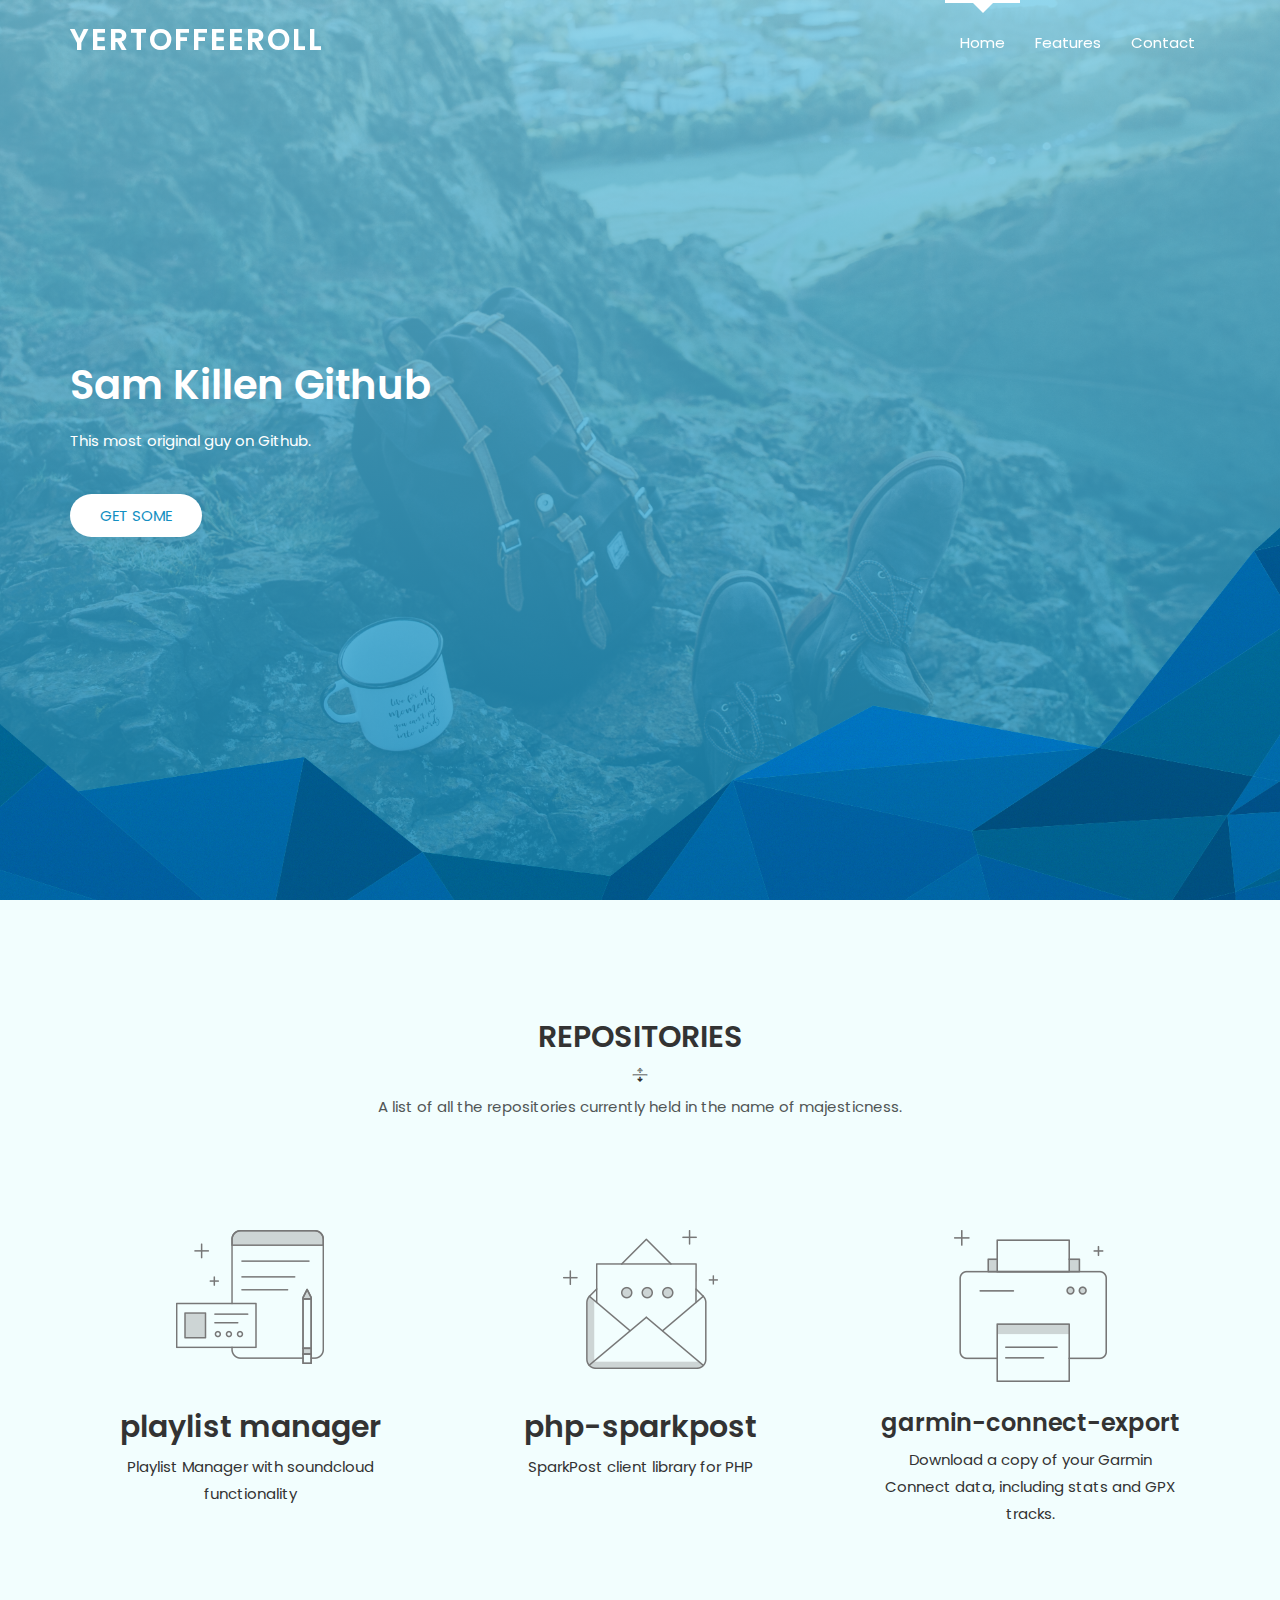
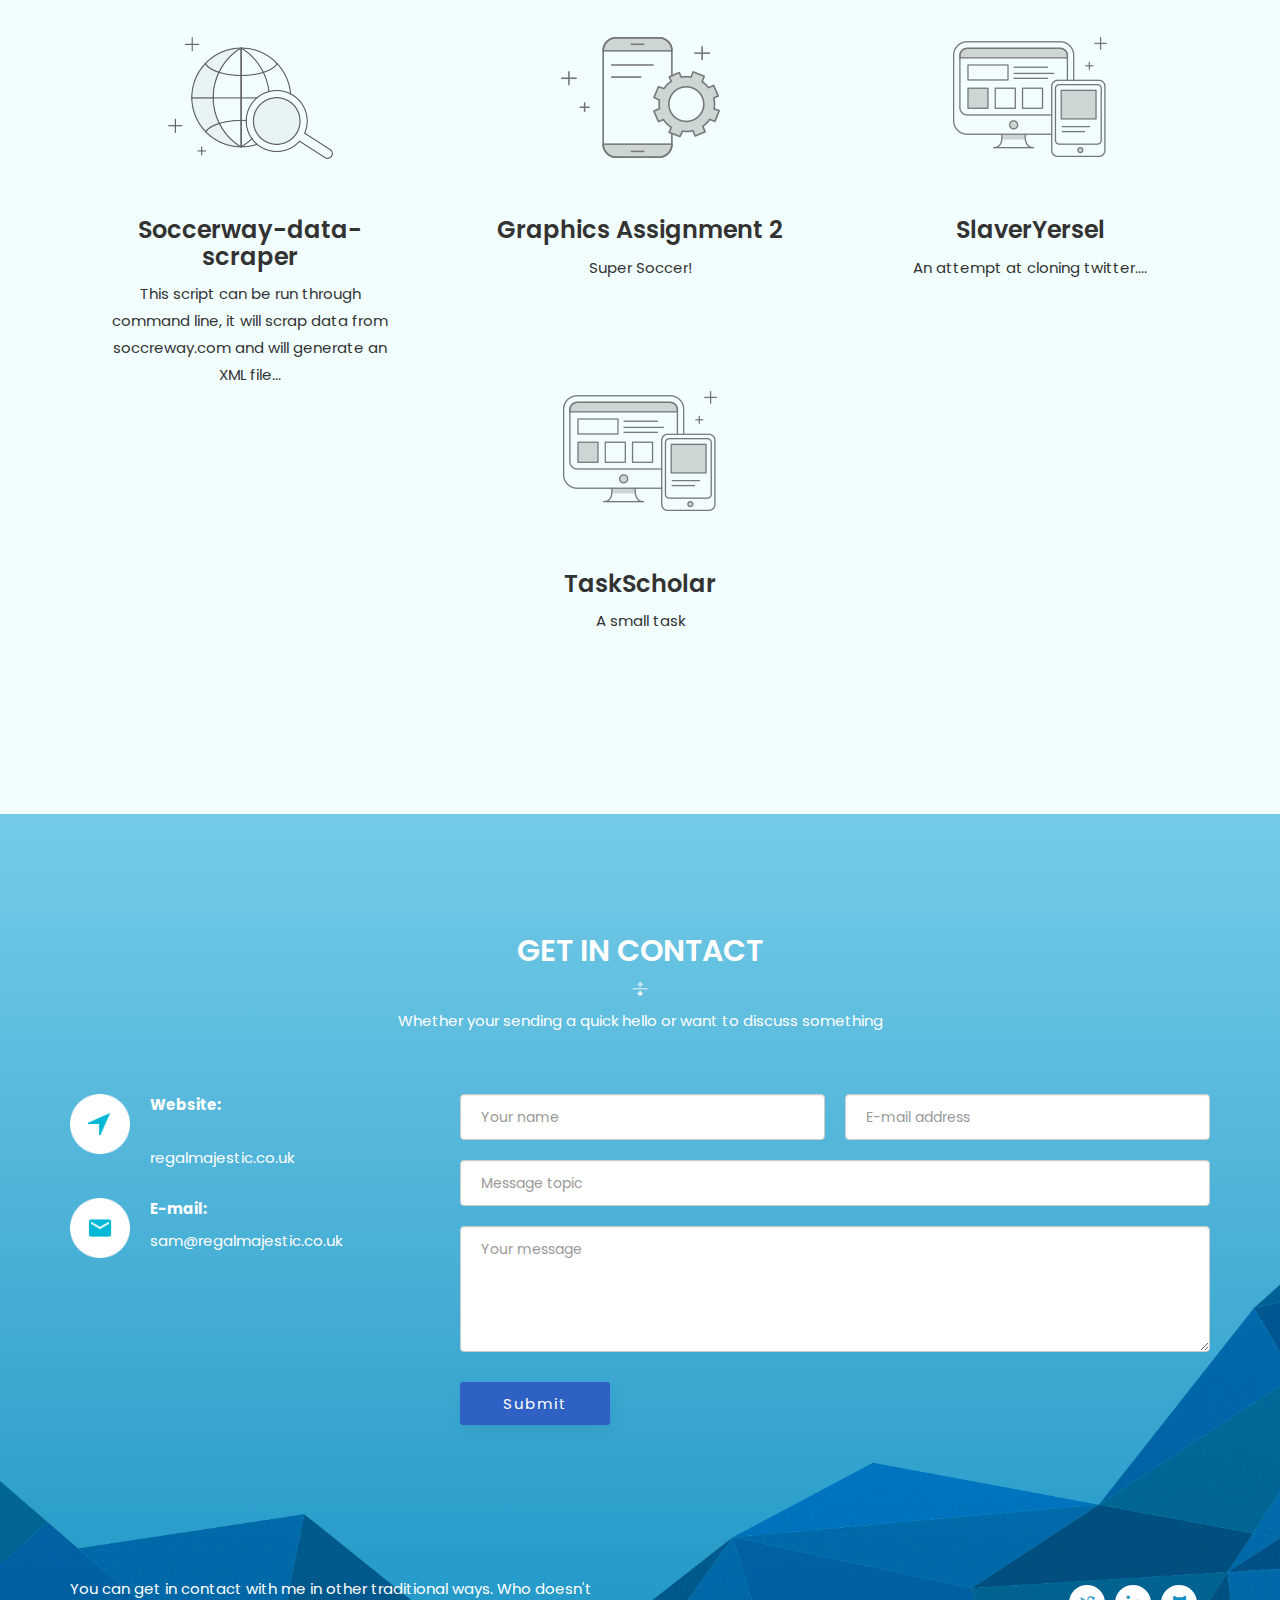
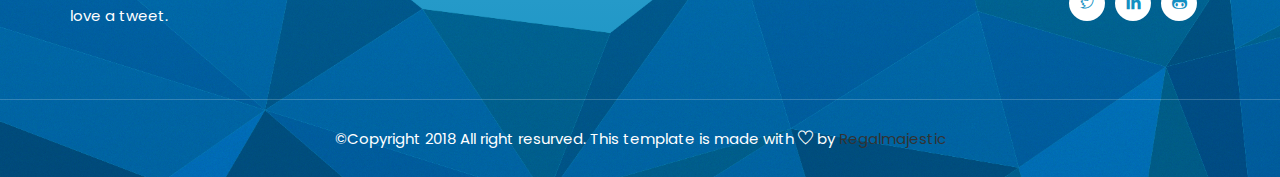
<file: index.html>
<!doctype html>
<html class="no-js" lang="zxx">

<head>
    <meta charset="utf-8">
    <meta name="author" content="John Doe">
    <meta name="description" content="">
    <meta name="keywords" content="HTML,CSS,XML,JavaScript">
    <meta http-equiv="x-ua-compatible" content="ie=edge">
    <meta name="viewport" content="width=device-width, initial-scale=1.0">
    <!-- Title -->
    <title>Home</title>
    <!-- Place favicon.ico in the root directory -->
    <link rel="apple-touch-icon" href="images/apple-touch-icon.png">
    <link rel="shortcut icon" type="image/ico" href="images/favicon.ico" />
    <!-- Plugin-CSS -->
    <link rel="stylesheet" href="css/bootstrap.min.css">
    <link rel="stylesheet" href="css/owl.carousel.min.css">
    <link rel="stylesheet" href="css/themify-icons.css">
    <link rel="stylesheet" href="css/magnific-popup.css">
    <link rel="stylesheet" href="css/animate.css">
    <!-- Main-Stylesheets -->
    <link rel="stylesheet" href="css/normalize.css">
    <link rel="stylesheet" href="style.css">
    <link rel="stylesheet" href="css/responsive.css">
    <script src="js/vendor/modernizr-2.8.3.min.js"></script>

    <!--[if lt IE 9]>
        <script src="//oss.maxcdn.com/html5shiv/3.7.2/html5shiv.min.js"></script>
        <script src="//oss.maxcdn.com/respond/1.4.2/respond.min.js"></script>
    <![endif]-->
</head>

<body data-spy="scroll" data-target="#primary-menu">

    <div class="preloader">
        <div class="sk-folding-cube">
            <div class="sk-cube1 sk-cube"></div>
            <div class="sk-cube2 sk-cube"></div>
            <div class="sk-cube4 sk-cube"></div>
            <div class="sk-cube3 sk-cube"></div>
        </div>
    </div>
    <!--Mainmenu-area-->
    <div class="mainmenu-area" data-spy="affix" data-offset-top="100">
        <div class="container">
            <!--Logo-->
            <div class="navbar-header">
                <button type="button" class="navbar-toggle" data-toggle="collapse" data-target="#primary-menu">
                    <span class="icon-bar"></span>
                    <span class="icon-bar"></span>
                    <span class="icon-bar"></span>
                </button>
                <a href="#" class="navbar-brand logo">
                    <h2>YerToffeeRoll</h2>
                </a>
            </div>
            <!--Logo/-->
            <nav class="collapse navbar-collapse" id="primary-menu">
                <ul class="nav navbar-nav navbar-right">
                    <li class="active"><a href="#home-page">Home</a></li>
                    <li><a href="#feature-page">Features</a></li>
                    <li><a href="#contact-page">Contact</a></li>
                </ul>
            </nav>
        </div>
    </div>
    <!--Mainmenu-area/-->



    <!--Header-area-->
    <header class="header-area overlay full-height relative v-center" id="home-page">
        <div class="absolute anlge-bg"></div>
        <div class="container">
            <div class="row v-center">
                <div class="col-xs-12 col-md-12 header-text">
                    <h2>Sam Killen Github </h2>
                    <p>This most original guy on Github.</p>
                    <a href="https://github.com/YerToffeeRoll" class="button white">GET SOME</a>
                </div>
                <!--<div class="hidden-xs hidden-sm col-md-5 text-right">-->
                    <!--<div class="screen-box screen-slider">-->
                        <!--<div class="item">-->
                            <!--<img src="images/screen-1.jpg" alt="">-->
                        <!--</div>-->
                        <!--<div class="item">-->
                            <!--<img src="images/screen-2.jpg" alt="">-->
                        <!--</div>-->
                        <!--<div class="item">-->
                            <!--<img src="images/screen-3.jpg" alt="">-->
                        <!--</div>-->
                        <!--<div class="item">-->
                            <!--<img src="images/screen-4.jpg" alt="">-->
                        <!--</div>-->
                        <!--<div class="item">-->
                            <!--<img src="images/screen-5.jpg" alt="">-->
                        <!--</div>-->
                    <!--</div>-->
                <!--</div>-->
            </div>
        </div>
    </header>
    <!--Header-area/-->

    <section class="gray-bg section-padding" id="feature-page">
        <div class="container">
            <div class="row">
                <div class="col-xs-12 col-sm-6 col-sm-offset-3 text-center">
                    <div class="page-title">
                        <a href="https://github.com/YerToffeeRoll"><h2>Repositories</h2></a>
                        <p>A list of all the repositories currently held in the name of majesticness.</p>
                    </div>
                </div>
            </div>
            <div class="row">
                <div class="col-xs-12 col-sm-6 col-md-4">
                    <a href="https://github.com/YerToffeeRoll/PlaylistManager">
                    <div class="box">
                        <div class="box-icon">
                            <img src="images/portfolio-icon-1.png" alt="">
                        </div>
                        <h2>playlist manager</h2>
                        <p>Playlist Manager with soundcloud functionality</p>
                    </div>
                    </a>
                </div>
                <div class="col-xs-12 col-sm-6 col-md-4">
                    <a href="https://github.com/YerToffeeRoll/php-sparkpost">
                    <div class="box">
                        <div class="box-icon">
                              <img src="images/portfolio-icon-3.png" alt="">
                        </div>
                        <h2>php-sparkpost</h2>
                        <p> SparkPost client library for PHP</p>
                    </div>
                    </a>
                </div>
                <div class="col-xs-12 col-sm-6 col-md-4">
                    <a href="https://github.com/YerToffeeRoll/garmin-connect-export">
                    <div class="box">
                        <div class="box-icon">
                            <img src="images/portfolio-icon-2.png" alt="">
                        </div>
                       <h3>garmin-connect-export</h3>
                        <p>Download a copy of your Garmin Connect data, including stats and GPX tracks.</p>
                    </div>
                    </a>
                </div>
                <div class="col-xs-12 col-sm-6 col-md-4">
                    <a href="https://github.com/YerToffeeRoll/Soccerway-Data-Scrapper">
                    <div class="box">
                        <div class="box-icon">
                            <img src="images/portfolio-icon-4.png" alt="">
                        </div>
                       <h3>Soccerway-data-scraper</h3>
                        <p>This script can be run through command line, it will scrap data from soccreway.com and will generate an XML file...</p>
                    </div>
                    </a>
                </div>
                <div class="col-xs-12 col-sm-6 col-md-4">
                    <a href="https://github.com/YerToffeeRoll/GraphicsAssignment2">
                    <div class="box">
                        <div class="box-icon">
                            <img src="images/portfolio-icon-5.png" alt="">
                        </div>
                        <h3>Graphics Assignment 2</h3>
                        <p>Super Soccer!</p>
                    </div>
                    </a>
                </div>
                <div class="col-xs-12 col-sm-6 col-md-4">
                    <a href="https://github.com/YerToffeeRoll/SlaverYersel">
                    <div class="box">
                        <div class="box-icon">
                            <img src="images/portfolio-icon-6.png" alt="">
                        </div>
                        <h3>SlaverYersel</h3>
                        <p>An attempt at cloning twitter.... </p>

                    </div>
                    </a>
                </div>

                <div class="col-xs-12 col-sm-6 col-md-4">
                    <a href="Scholar/index.html">
                    <div class="box">
                        <div class="box-icon">
                            <img src="images/portfolio-icon-6.png" alt="">
                        </div>
                        <h3>TaskScholar</h3>
                        <p>A small task </p>

                    </div>
                    </a>
                </div>
            </div>
        </div>
    </section>

    <!--<section class="section-padding gray-bg" id="blog-page">-->
        <!--<div class="container">-->
            <!--<div class="row">-->
                <!--<div class="col-xs-12 col-sm-4">-->
                    <!--<div class="single-blog">-->
                        <!--<div class="blog-photo">-->
                            <!--<img src="images/small1.jpg" alt="">-->
                        <!--</div>-->
                        <!--<div class="blog-content">-->
                            <!--<h3><a href="#">Beautiful Place for your Great Journey</a></h3>-->
                            <!--<ul class="blog-meta">-->
                                <!--<li><span class="ti-user"></span> <a href="#">Admin</a></li>-->
                                <!--<li><span class="ti-calendar"></span> <a href="#">Feb 01, 2017</a></li>-->
                            <!--</ul>-->
                            <!--<p>Lorem ipsum dolor sit amet, consectetur adipisicing elit. Odit nemo eaque expedita aliquid dolorem repellat perferendis, facilis aut fugit, impedit.</p>-->
                        <!--</div>-->
                    <!--</div>-->
                <!--</div>-->
                <!--<div class="col-xs-12 col-sm-4">-->
                    <!--<div class="single-blog">-->
                        <!--<div class="blog-photo">-->
                            <!--<img src="images/small2.jpg" alt="">-->
                        <!--</div>-->
                        <!--<div class="blog-content">-->
                            <!--<h3><a href="#">Beautiful Place for your Great Journey</a></h3>-->
                            <!--<ul class="blog-meta">-->
                                <!--<li><span class="ti-user"></span> <a href="#">Admin</a></li>-->
                                <!--<li><span class="ti-calendar"></span> <a href="#">Feb 01, 2017</a></li>-->
                            <!--</ul>-->
                            <!--<p>Lorem ipsum dolor sit amet, consectetur adipisicing elit. Odit nemo eaque expedita aliquid dolorem repellat perferendis, facilis aut fugit, impedit.</p>-->
                        <!--</div>-->
                    <!--</div>-->
                <!--</div>-->
                <!--<div class="col-xs-12 col-sm-4">-->
                    <!--<div class="single-blog">-->
                        <!--<div class="blog-photo">-->
                            <!--<img src="images/small3.jpg" alt="">-->
                        <!--</div>-->
                        <!--<div class="blog-content">-->
                            <!--<h3><a href="#">Beautiful Place for your Great Journey</a></h3>-->
                            <!--<ul class="blog-meta">-->
                                <!--<li><span class="ti-user"></span> <a href="#">Admin</a></li>-->
                                <!--<li><span class="ti-calendar"></span> <a href="#">Feb 01, 2017</a></li>-->
                            <!--</ul>-->
                            <!--<p>Lorem ipsum dolor sit amet, consectetur adipisicing elit. Odit nemo eaque expedita aliquid dolorem repellat perferendis, facilis aut fugit, impedit.</p>-->
                        <!--</div>-->
                    <!--</div>-->
                <!--</div>-->
            <!--</div>-->
        <!--</div>-->
    <!--</section>-->





    <footer class="footer-area relative sky-bg" id="contact-page">
        <div class="absolute footer-bg"></div>
        <div class="footer-top">
            <div class="container">
                <div class="row">
                    <div class="col-xs-12 col-sm-6 col-sm-offset-3 text-center">
                        <div class="page-title">
                            <h2>Get In Contact</h2>
                            <p>Whether your sending a quick hello or want to discuss something</p>
                        </div>
                    </div>
                </div>
                <div class="row">
                    <div class="col-xs-12 col-md-4">
                        <address class="side-icon-boxes">
                            <div class="side-icon-box">
                                <div class="side-icon">
                                    <img src="images/location-arrow.png" alt="">
                                </div>
                                <a href="https://www.regalmajestic.co.uk"> <p><strong>Website: </strong><br />regalmajestic.co.uk</p></a>
                            </div>
                            <!--<div class="side-icon-box">-->
                                <!--<div class="side-icon">-->
                                    <!--<img src="images/phone-arrow.png" alt="">-->
                                <!--</div>-->
                                <!--<p><strong>Telephone: </strong>-->
                                    <!--<a href="callto:8801812726495">+8801812726495</a> <br />-->
                                    <!--<a href="callto:8801687420471">+8801687420471</a>-->
                                <!--</p>-->
                            <!--</div>-->
                            <div class="side-icon-box">
                                <div class="side-icon">
                                    <img src="images/mail-arrow.png" alt="">
                                </div>
                                <p><strong>E-mail: </strong>
                                    <a href="mailto:sam@regalmajestic.co.uk">sam@regalmajestic.co.uk</a> <br />
                                </p>
                            </div>
                        </address>
                    </div>
                    <div class="col-xs-12 col-md-8">
                        <form action="process.php" id="contact-form" method="post" class="contact-form">
                            <div class="form-double">
                                <input type="text" id="form-name" name="form-name" placeholder="Your name" class="form-control" required="required">
                                <input type="email" id="form-email" name="form-email" class="form-control" placeholder="E-mail address" required="required">
                            </div>
                            <input type="text" id="form-subject" name="form-subject" class="form-control" placeholder="Message topic">
                            <textarea name="message" id="form-message" name="form-message" rows="5" class="form-control" placeholder="Your message" required="required"></textarea>
                            <button type="sibmit" class="button">Submit</button>
                        </form>
                    </div>
                </div>
            </div>
        </div>
        <div class="footer-middle">
            <div class="container">
                <div class="row">
                    <div class="col-xs-12 col-sm-6 pull-right">
                        <ul class="social-menu text-right x-left">
                            <!--<li><a href="#"><i class="ti-facebook"></i></a></li>-->
                            <li><a href="https://www.twitter.com/YerToffeeRoll"><i class="ti-twitter"></i></a></li>
                            <li><a href="https://www.linkedin.com/comm/in/sam-killen-775a5bb0?midToken=AQGtHDyHrVUsjg"><i class="ti-linkedin"></i></a></li>
                            <li><a href="https://github.com/YerToffeeRoll"><i class="ti-github"></i></a></li>
                        </ul>
                    </div>
                    <div class="col-xs-12 col-sm-6">
                        <p>You can get in contact with me in other traditional ways. Who doesn't love a tweet.</p>
                    </div>
                </div>
            </div>
        </div>
        <div class="footer-bottom">
            <div class="container">
                <div class="row">
                    <div class="col-xs-12 text-center">
                        <p>&copy;Copyright 2018 All right resurved.  This template is made with <i class="ti-heart" aria-hidden="true"></i> by <a href="https://regalmajestic.co.uk">Regalmajestic</a></p>
                    </div>
                </div>
            </div>
        </div>
    </footer>





    <!--Vendor-JS-->
    <script src="js/vendor/jquery-1.12.4.min.js"></script>
    <script src="js/vendor/bootstrap.min.js"></script>
    <!--Plugin-JS-->
    <script src="js/owl.carousel.min.js"></script>
    <script src="js/contact-form.js"></script>
    <script src="js/jquery.parallax-1.1.3.js"></script>
    <script src="js/scrollUp.min.js"></script>
    <script src="js/magnific-popup.min.js"></script>
    <script src="js/wow.min.js"></script>
    <!--Main-active-JS-->
    <script src="js/main.js"></script>
</body>

</html>
</file>
<file: css/themify-icons.css>
@font-face {
	font-family: 'themify';
	src:url('../fonts/themify.eot?-fvbane');
	src:url('../fonts/themify.eot?#iefix-fvbane') format('embedded-opentype'),
		url('../fonts/themify.woff?-fvbane') format('woff'),
		url('../fonts/themify.ttf?-fvbane') format('truetype'),
		url('../fonts/themify.svg?-fvbane#themify') format('svg');
	font-weight: normal;
	font-style: normal;
}

[class^="ti-"], [class*=" ti-"] {
	font-family: 'themify';
	speak: none;
	font-style: normal;
	font-weight: normal;
	font-variant: normal;
	text-transform: none;
	line-height: 1;

	/* Better Font Rendering =========== */
	-webkit-font-smoothing: antialiased;
	-moz-osx-font-smoothing: grayscale;
}

.ti-wand:before {
	content: "\e600";
}
.ti-volume:before {
	content: "\e601";
}
.ti-user:before {
	content: "\e602";
}
.ti-unlock:before {
	content: "\e603";
}
.ti-unlink:before {
	content: "\e604";
}
.ti-trash:before {
	content: "\e605";
}
.ti-thought:before {
	content: "\e606";
}
.ti-target:before {
	content: "\e607";
}
.ti-tag:before {
	content: "\e608";
}
.ti-tablet:before {
	content: "\e609";
}
.ti-star:before {
	content: "\e60a";
}
.ti-spray:before {
	content: "\e60b";
}
.ti-signal:before {
	content: "\e60c";
}
.ti-shopping-cart:before {
	content: "\e60d";
}
.ti-shopping-cart-full:before {
	content: "\e60e";
}
.ti-settings:before {
	content: "\e60f";
}
.ti-search:before {
	content: "\e610";
}
.ti-zoom-in:before {
	content: "\e611";
}
.ti-zoom-out:before {
	content: "\e612";
}
.ti-cut:before {
	content: "\e613";
}
.ti-ruler:before {
	content: "\e614";
}
.ti-ruler-pencil:before {
	content: "\e615";
}
.ti-ruler-alt:before {
	content: "\e616";
}
.ti-bookmark:before {
	content: "\e617";
}
.ti-bookmark-alt:before {
	content: "\e618";
}
.ti-reload:before {
	content: "\e619";
}
.ti-plus:before {
	content: "\e61a";
}
.ti-pin:before {
	content: "\e61b";
}
.ti-pencil:before {
	content: "\e61c";
}
.ti-pencil-alt:before {
	content: "\e61d";
}
.ti-paint-roller:before {
	content: "\e61e";
}
.ti-paint-bucket:before {
	content: "\e61f";
}
.ti-na:before {
	content: "\e620";
}
.ti-mobile:before {
	content: "\e621";
}
.ti-minus:before {
	content: "\e622";
}
.ti-medall:before {
	content: "\e623";
}
.ti-medall-alt:before {
	content: "\e624";
}
.ti-marker:before {
	content: "\e625";
}
.ti-marker-alt:before {
	content: "\e626";
}
.ti-arrow-up:before {
	content: "\e627";
}
.ti-arrow-right:before {
	content: "\e628";
}
.ti-arrow-left:before {
	content: "\e629";
}
.ti-arrow-down:before {
	content: "\e62a";
}
.ti-lock:before {
	content: "\e62b";
}
.ti-location-arrow:before {
	content: "\e62c";
}
.ti-link:before {
	content: "\e62d";
}
.ti-layout:before {
	content: "\e62e";
}
.ti-layers:before {
	content: "\e62f";
}
.ti-layers-alt:before {
	content: "\e630";
}
.ti-key:before {
	content: "\e631";
}
.ti-import:before {
	content: "\e632";
}
.ti-image:before {
	content: "\e633";
}
.ti-heart:before {
	content: "\e634";
}
.ti-heart-broken:before {
	content: "\e635";
}
.ti-hand-stop:before {
	content: "\e636";
}
.ti-hand-open:before {
	content: "\e637";
}
.ti-hand-drag:before {
	content: "\e638";
}
.ti-folder:before {
	content: "\e639";
}
.ti-flag:before {
	content: "\e63a";
}
.ti-flag-alt:before {
	content: "\e63b";
}
.ti-flag-alt-2:before {
	content: "\e63c";
}
.ti-eye:before {
	content: "\e63d";
}
.ti-export:before {
	content: "\e63e";
}
.ti-exchange-vertical:before {
	content: "\e63f";
}
.ti-desktop:before {
	content: "\e640";
}
.ti-cup:before {
	content: "\e641";
}
.ti-crown:before {
	content: "\e642";
}
.ti-comments:before {
	content: "\e643";
}
.ti-comment:before {
	content: "\e644";
}
.ti-comment-alt:before {
	content: "\e645";
}
.ti-close:before {
	content: "\e646";
}
.ti-clip:before {
	content: "\e647";
}
.ti-angle-up:before {
	content: "\e648";
}
.ti-angle-right:before {
	content: "\e649";
}
.ti-angle-left:before {
	content: "\e64a";
}
.ti-angle-down:before {
	content: "\e64b";
}
.ti-check:before {
	content: "\e64c";
}
.ti-check-box:before {
	content: "\e64d";
}
.ti-camera:before {
	content: "\e64e";
}
.ti-announcement:before {
	content: "\e64f";
}
.ti-brush:before {
	content: "\e650";
}
.ti-briefcase:before {
	content: "\e651";
}
.ti-bolt:before {
	content: "\e652";
}
.ti-bolt-alt:before {
	content: "\e653";
}
.ti-blackboard:before {
	content: "\e654";
}
.ti-bag:before {
	content: "\e655";
}
.ti-move:before {
	content: "\e656";
}
.ti-arrows-vertical:before {
	content: "\e657";
}
.ti-arrows-horizontal:before {
	content: "\e658";
}
.ti-fullscreen:before {
	content: "\e659";
}
.ti-arrow-top-right:before {
	content: "\e65a";
}
.ti-arrow-top-left:before {
	content: "\e65b";
}
.ti-arrow-circle-up:before {
	content: "\e65c";
}
.ti-arrow-circle-right:before {
	content: "\e65d";
}
.ti-arrow-circle-left:before {
	content: "\e65e";
}
.ti-arrow-circle-down:before {
	content: "\e65f";
}
.ti-angle-double-up:before {
	content: "\e660";
}
.ti-angle-double-right:before {
	content: "\e661";
}
.ti-angle-double-left:before {
	content: "\e662";
}
.ti-angle-double-down:before {
	content: "\e663";
}
.ti-zip:before {
	content: "\e664";
}
.ti-world:before {
	content: "\e665";
}
.ti-wheelchair:before {
	content: "\e666";
}
.ti-view-list:before {
	content: "\e667";
}
.ti-view-list-alt:before {
	content: "\e668";
}
.ti-view-grid:before {
	content: "\e669";
}
.ti-uppercase:before {
	content: "\e66a";
}
.ti-upload:before {
	content: "\e66b";
}
.ti-underline:before {
	content: "\e66c";
}
.ti-truck:before {
	content: "\e66d";
}
.ti-timer:before {
	content: "\e66e";
}
.ti-ticket:before {
	content: "\e66f";
}
.ti-thumb-up:before {
	content: "\e670";
}
.ti-thumb-down:before {
	content: "\e671";
}
.ti-text:before {
	content: "\e672";
}
.ti-stats-up:before {
	content: "\e673";
}
.ti-stats-down:before {
	content: "\e674";
}
.ti-split-v:before {
	content: "\e675";
}
.ti-split-h:before {
	content: "\e676";
}
.ti-smallcap:before {
	content: "\e677";
}
.ti-shine:before {
	content: "\e678";
}
.ti-shift-right:before {
	content: "\e679";
}
.ti-shift-left:before {
	content: "\e67a";
}
.ti-shield:before {
	content: "\e67b";
}
.ti-notepad:before {
	content: "\e67c";
}
.ti-server:before {
	content: "\e67d";
}
.ti-quote-right:before {
	content: "\e67e";
}
.ti-quote-left:before {
	content: "\e67f";
}
.ti-pulse:before {
	content: "\e680";
}
.ti-printer:before {
	content: "\e681";
}
.ti-power-off:before {
	content: "\e682";
}
.ti-plug:before {
	content: "\e683";
}
.ti-pie-chart:before {
	content: "\e684";
}
.ti-paragraph:before {
	content: "\e685";
}
.ti-panel:before {
	content: "\e686";
}
.ti-package:before {
	content: "\e687";
}
.ti-music:before {
	content: "\e688";
}
.ti-music-alt:before {
	content: "\e689";
}
.ti-mouse:before {
	content: "\e68a";
}
.ti-mouse-alt:before {
	content: "\e68b";
}
.ti-money:before {
	content: "\e68c";
}
.ti-microphone:before {
	content: "\e68d";
}
.ti-menu:before {
	content: "\e68e";
}
.ti-menu-alt:before {
	content: "\e68f";
}
.ti-map:before {
	content: "\e690";
}
.ti-map-alt:before {
	content: "\e691";
}
.ti-loop:before {
	content: "\e692";
}
.ti-location-pin:before {
	content: "\e693";
}
.ti-list:before {
	content: "\e694";
}
.ti-light-bulb:before {
	content: "\e695";
}
.ti-Italic:before {
	content: "\e696";
}
.ti-info:before {
	content: "\e697";
}
.ti-infinite:before {
	content: "\e698";
}
.ti-id-badge:before {
	content: "\e699";
}
.ti-hummer:before {
	content: "\e69a";
}
.ti-home:before {
	content: "\e69b";
}
.ti-help:before {
	content: "\e69c";
}
.ti-headphone:before {
	content: "\e69d";
}
.ti-harddrives:before {
	content: "\e69e";
}
.ti-harddrive:before {
	content: "\e69f";
}
.ti-gift:before {
	content: "\e6a0";
}
.ti-game:before {
	content: "\e6a1";
}
.ti-filter:before {
	content: "\e6a2";
}
.ti-files:before {
	content: "\e6a3";
}
.ti-file:before {
	content: "\e6a4";
}
.ti-eraser:before {
	content: "\e6a5";
}
.ti-envelope:before {
	content: "\e6a6";
}
.ti-download:before {
	content: "\e6a7";
}
.ti-direction:before {
	content: "\e6a8";
}
.ti-direction-alt:before {
	content: "\e6a9";
}
.ti-dashboard:before {
	content: "\e6aa";
}
.ti-control-stop:before {
	content: "\e6ab";
}
.ti-control-shuffle:before {
	content: "\e6ac";
}
.ti-control-play:before {
	content: "\e6ad";
}
.ti-control-pause:before {
	content: "\e6ae";
}
.ti-control-forward:before {
	content: "\e6af";
}
.ti-control-backward:before {
	content: "\e6b0";
}
.ti-cloud:before {
	content: "\e6b1";
}
.ti-cloud-up:before {
	content: "\e6b2";
}
.ti-cloud-down:before {
	content: "\e6b3";
}
.ti-clipboard:before {
	content: "\e6b4";
}
.ti-car:before {
	content: "\e6b5";
}
.ti-calendar:before {
	content: "\e6b6";
}
.ti-book:before {
	content: "\e6b7";
}
.ti-bell:before {
	content: "\e6b8";
}
.ti-basketball:before {
	content: "\e6b9";
}
.ti-bar-chart:before {
	content: "\e6ba";
}
.ti-bar-chart-alt:before {
	content: "\e6bb";
}
.ti-back-right:before {
	content: "\e6bc";
}
.ti-back-left:before {
	content: "\e6bd";
}
.ti-arrows-corner:before {
	content: "\e6be";
}
.ti-archive:before {
	content: "\e6bf";
}
.ti-anchor:before {
	content: "\e6c0";
}
.ti-align-right:before {
	content: "\e6c1";
}
.ti-align-left:before {
	content: "\e6c2";
}
.ti-align-justify:before {
	content: "\e6c3";
}
.ti-align-center:before {
	content: "\e6c4";
}
.ti-alert:before {
	content: "\e6c5";
}
.ti-alarm-clock:before {
	content: "\e6c6";
}
.ti-agenda:before {
	content: "\e6c7";
}
.ti-write:before {
	content: "\e6c8";
}
.ti-window:before {
	content: "\e6c9";
}
.ti-widgetized:before {
	content: "\e6ca";
}
.ti-widget:before {
	content: "\e6cb";
}
.ti-widget-alt:before {
	content: "\e6cc";
}
.ti-wallet:before {
	content: "\e6cd";
}
.ti-video-clapper:before {
	content: "\e6ce";
}
.ti-video-camera:before {
	content: "\e6cf";
}
.ti-vector:before {
	content: "\e6d0";
}
.ti-themify-logo:before {
	content: "\e6d1";
}
.ti-themify-favicon:before {
	content: "\e6d2";
}
.ti-themify-favicon-alt:before {
	content: "\e6d3";
}
.ti-support:before {
	content: "\e6d4";
}
.ti-stamp:before {
	content: "\e6d5";
}
.ti-split-v-alt:before {
	content: "\e6d6";
}
.ti-slice:before {
	content: "\e6d7";
}
.ti-shortcode:before {
	content: "\e6d8";
}
.ti-shift-right-alt:before {
	content: "\e6d9";
}
.ti-shift-left-alt:before {
	content: "\e6da";
}
.ti-ruler-alt-2:before {
	content: "\e6db";
}
.ti-receipt:before {
	content: "\e6dc";
}
.ti-pin2:before {
	content: "\e6dd";
}
.ti-pin-alt:before {
	content: "\e6de";
}
.ti-pencil-alt2:before {
	content: "\e6df";
}
.ti-palette:before {
	content: "\e6e0";
}
.ti-more:before {
	content: "\e6e1";
}
.ti-more-alt:before {
	content: "\e6e2";
}
.ti-microphone-alt:before {
	content: "\e6e3";
}
.ti-magnet:before {
	content: "\e6e4";
}
.ti-line-double:before {
	content: "\e6e5";
}
.ti-line-dotted:before {
	content: "\e6e6";
}
.ti-line-dashed:before {
	content: "\e6e7";
}
.ti-layout-width-full:before {
	content: "\e6e8";
}
.ti-layout-width-default:before {
	content: "\e6e9";
}
.ti-layout-width-default-alt:before {
	content: "\e6ea";
}
.ti-layout-tab:before {
	content: "\e6eb";
}
.ti-layout-tab-window:before {
	content: "\e6ec";
}
.ti-layout-tab-v:before {
	content: "\e6ed";
}
.ti-layout-tab-min:before {
	content: "\e6ee";
}
.ti-layout-slider:before {
	content: "\e6ef";
}
.ti-layout-slider-alt:before {
	content: "\e6f0";
}
.ti-layout-sidebar-right:before {
	content: "\e6f1";
}
.ti-layout-sidebar-none:before {
	content: "\e6f2";
}
.ti-layout-sidebar-left:before {
	content: "\e6f3";
}
.ti-layout-placeholder:before {
	content: "\e6f4";
}
.ti-layout-menu:before {
	content: "\e6f5";
}
.ti-layout-menu-v:before {
	content: "\e6f6";
}
.ti-layout-menu-separated:before {
	content: "\e6f7";
}
.ti-layout-menu-full:before {
	content: "\e6f8";
}
.ti-layout-media-right-alt:before {
	content: "\e6f9";
}
.ti-layout-media-right:before {
	content: "\e6fa";
}
.ti-layout-media-overlay:before {
	content: "\e6fb";
}
.ti-layout-media-overlay-alt:before {
	content: "\e6fc";
}
.ti-layout-media-overlay-alt-2:before {
	content: "\e6fd";
}
.ti-layout-media-left-alt:before {
	content: "\e6fe";
}
.ti-layout-media-left:before {
	content: "\e6ff";
}
.ti-layout-media-center-alt:before {
	content: "\e700";
}
.ti-layout-media-center:before {
	content: "\e701";
}
.ti-layout-list-thumb:before {
	content: "\e702";
}
.ti-layout-list-thumb-alt:before {
	content: "\e703";
}
.ti-layout-list-post:before {
	content: "\e704";
}
.ti-layout-list-large-image:before {
	content: "\e705";
}
.ti-layout-line-solid:before {
	content: "\e706";
}
.ti-layout-grid4:before {
	content: "\e707";
}
.ti-layout-grid3:before {
	content: "\e708";
}
.ti-layout-grid2:before {
	content: "\e709";
}
.ti-layout-grid2-thumb:before {
	content: "\e70a";
}
.ti-layout-cta-right:before {
	content: "\e70b";
}
.ti-layout-cta-left:before {
	content: "\e70c";
}
.ti-layout-cta-center:before {
	content: "\e70d";
}
.ti-layout-cta-btn-right:before {
	content: "\e70e";
}
.ti-layout-cta-btn-left:before {
	content: "\e70f";
}
.ti-layout-column4:before {
	content: "\e710";
}
.ti-layout-column3:before {
	content: "\e711";
}
.ti-layout-column2:before {
	content: "\e712";
}
.ti-layout-accordion-separated:before {
	content: "\e713";
}
.ti-layout-accordion-merged:before {
	content: "\e714";
}
.ti-layout-accordion-list:before {
	content: "\e715";
}
.ti-ink-pen:before {
	content: "\e716";
}
.ti-info-alt:before {
	content: "\e717";
}
.ti-help-alt:before {
	content: "\e718";
}
.ti-headphone-alt:before {
	content: "\e719";
}
.ti-hand-point-up:before {
	content: "\e71a";
}
.ti-hand-point-right:before {
	content: "\e71b";
}
.ti-hand-point-left:before {
	content: "\e71c";
}
.ti-hand-point-down:before {
	content: "\e71d";
}
.ti-gallery:before {
	content: "\e71e";
}
.ti-face-smile:before {
	content: "\e71f";
}
.ti-face-sad:before {
	content: "\e720";
}
.ti-credit-card:before {
	content: "\e721";
}
.ti-control-skip-forward:before {
	content: "\e722";
}
.ti-control-skip-backward:before {
	content: "\e723";
}
.ti-control-record:before {
	content: "\e724";
}
.ti-control-eject:before {
	content: "\e725";
}
.ti-comments-smiley:before {
	content: "\e726";
}
.ti-brush-alt:before {
	content: "\e727";
}
.ti-youtube:before {
	content: "\e728";
}
.ti-vimeo:before {
	content: "\e729";
}
.ti-twitter:before {
	content: "\e72a";
}
.ti-time:before {
	content: "\e72b";
}
.ti-tumblr:before {
	content: "\e72c";
}
.ti-skype:before {
	content: "\e72d";
}
.ti-share:before {
	content: "\e72e";
}
.ti-share-alt:before {
	content: "\e72f";
}
.ti-rocket:before {
	content: "\e730";
}
.ti-pinterest:before {
	content: "\e731";
}
.ti-new-window:before {
	content: "\e732";
}
.ti-microsoft:before {
	content: "\e733";
}
.ti-list-ol:before {
	content: "\e734";
}
.ti-linkedin:before {
	content: "\e735";
}
.ti-layout-sidebar-2:before {
	content: "\e736";
}
.ti-layout-grid4-alt:before {
	content: "\e737";
}
.ti-layout-grid3-alt:before {
	content: "\e738";
}
.ti-layout-grid2-alt:before {
	content: "\e739";
}
.ti-layout-column4-alt:before {
	content: "\e73a";
}
.ti-layout-column3-alt:before {
	content: "\e73b";
}
.ti-layout-column2-alt:before {
	content: "\e73c";
}
.ti-instagram:before {
	content: "\e73d";
}
.ti-google:before {
	content: "\e73e";
}
.ti-github:before {
	content: "\e73f";
}
.ti-flickr:before {
	content: "\e740";
}
.ti-facebook:before {
	content: "\e741";
}
.ti-dropbox:before {
	content: "\e742";
}
.ti-dribbble:before {
	content: "\e743";
}
.ti-apple:before {
	content: "\e744";
}
.ti-android:before {
	content: "\e745";
}
.ti-save:before {
	content: "\e746";
}
.ti-save-alt:before {
	content: "\e747";
}
.ti-yahoo:before {
	content: "\e748";
}
.ti-wordpress:before {
	content: "\e749";
}
.ti-vimeo-alt:before {
	content: "\e74a";
}
.ti-twitter-alt:before {
	content: "\e74b";
}
.ti-tumblr-alt:before {
	content: "\e74c";
}
.ti-trello:before {
	content: "\e74d";
}
.ti-stack-overflow:before {
	content: "\e74e";
}
.ti-soundcloud:before {
	content: "\e74f";
}
.ti-sharethis:before {
	content: "\e750";
}
.ti-sharethis-alt:before {
	content: "\e751";
}
.ti-reddit:before {
	content: "\e752";
}
.ti-pinterest-alt:before {
	content: "\e753";
}
.ti-microsoft-alt:before {
	content: "\e754";
}
.ti-linux:before {
	content: "\e755";
}
.ti-jsfiddle:before {
	content: "\e756";
}
.ti-joomla:before {
	content: "\e757";
}
.ti-html5:before {
	content: "\e758";
}
.ti-flickr-alt:before {
	content: "\e759";
}
.ti-email:before {
	content: "\e75a";
}
.ti-drupal:before {
	content: "\e75b";
}
.ti-dropbox-alt:before {
	content: "\e75c";
}
.ti-css3:before {
	content: "\e75d";
}
.ti-rss:before {
	content: "\e75e";
}
.ti-rss-alt:before {
	content: "\e75f";
}
</file>
<file: style.css>
/*-----------------------------------------------------------------------------------
Template Name: New HTML5 Template,
Template URI: http://www.themectg.com
Description: This is html5 template
Author: Themectg
Author URI: http://www.themectg.com
Version: 1.0
-----------------------------------------------------------------------------------
CSS INDEX
===================
1. Google font
2. Theme Default CSS
3. Helper-class
4. Button-style
5. Mainmenu-area
6. Section-Background
7. Header-style
8. Headline-style
9. Skills-area
10. Service-area
11. Work-area
12. Team-area
13. Bar-effect-css
14. Masp style
15. Form-style
16. Scroll-To-Top-Button
17. Preloader-css
-----------------------------------------------------------------------------------*/

/*-----------------
1. Google font
------------------*/

@import url('https://fonts.googleapis.com/css?family=Poppins:300,400,500,600,700');

/*-------------------
2. Theme Default CSS
--------------------*/

a {
    text-decoration: none;
    outline: none;
    -webkit-transition: 0.4s;
    transition: 0.4s;
    color: #333333;
}

input:focus,
button:focus,
a:focus,
a:hover {
    text-decoration: none;
    outline: none;
    color: #000000;
}

img {
    max-width: 100%;
    height: auto;
}

h1,
h2,
h3,
h4,
h5,
h6 {
    margin: 0 0 10px;
    font-weight: 600;
}

html,
body {
    height: 100%
}

body {
    font-family: 'Poppins', sans-serif;
    font-weight: 400;
    font-size: 15px;
    line-height: 1.8;
    color: #515656;
}


/* Remove Chrome Input Field's Unwanted Yellow Background Color */

input:-webkit-autofill,
input:-webkit-autofill:hover,
input:-webkit-autofill:focus {
    -webkit-box-shadow: 0 0 0px 1000px white inset !important;
}

/**
*Helper-Classes
**/

.full-height {
    width: 100%;
    height: 100vh;
}

.relative {
    position: relative;
}

.fixed,
.absolute {
    position: absolute;
    left: 0;
    top: 0;
    width: 100%;
    height: 100%;
}

.fixed {
    position: fixed;
}

.v-center {
    display: -webkit-box;
    display: -ms-flexbox;
    display: flex;
    -webkit-box-align: center;
    -ms-flex-align: center;
    align-items: center;
    -ms-flex-line-pack: center;
    align-content: center;
    -ms-flex-wrap: wrap;
    flex-wrap: wrap
}

.section-padding {
    padding: 120px 0;
}

.social-menu {
    list-style: none;
    margin: 0;
    padding: 10px;
}

.social-menu li {
    display: inline-block;
    margin: 0 3px;
}

.social-menu li a {
    display: block;
    width: 36px;
    height: 36px;
    text-align: center;
    line-height: 2.5em;
    background-color: #ffffff;
    color: #138fc2;
    border-radius: 100px;
    -webkit-box-shadow: 0 0 0 0 rgba(0, 0, 0, 0.1);
    box-shadow: 0 0 0 0 rgba(0, 0, 0, 0.1);
    font-size: 15px;
}

.social-menu li a:hover {
    background-color: #138fc2;
    color: #ffffff;
    -webkit-box-shadow: 3px 3px 5px 0 rgba(0, 0, 0, 0.1);
    box-shadow: 3px 3px 5px 0 rgba(0, 0, 0, 0.1);
}

/**
*Default Background Class
**/

.overlay:before,
.sky-bg {
    background: #75cbe7;
    background: -webkit-gradient(linear, left top, left bottom, from(#75cbe7), to(#138fc2));
    background: linear-gradient(to bottom, #75cbe7 0%, #138fc2 100%);
    filter: progid:DXImageTransform.Microsoft.gradient( startColorstr='#75cbe7', endColorstr='#138fc2', GradientType=0);
    color: #ffffff;
}

.gray-bg {
    background-color: #f2fefe;
}

/**
*Default Button
**/

.button {
    display: inline-block;
    padding: 8px 30px;
    border-radius: 50px;
    color: #ffffff;
    background-color: #2f60c3;
    -webkit-transition: 0.3s;
    transition: 0.3s;
    border: none;
    -webkit-box-shadow: 2px 5px 20px -5px rgba(0, 0, 0, 0.1);
    box-shadow: 2px 5px 20px -5px rgba(0, 0, 0, 0.1);
}

.button.white,
.button:hover {
    background-color: #ffffff;
    color: #138fc2;
}

.button.white:hover {
    background-color: #2f60c3;
    color: #ffffff;
}

.button i {
    margin-left: 5px;
}

/**
*Page title
**/

.page-title {
    margin-bottom: 60px;
}

.page-title h2 {
    text-transform: uppercase;
    position: relative;
    margin-bottom: 20px;
    padding-bottom: 20px;
}

.page-title h2:after {
    content: "\e675";
    font-family: 'themify';
    position: absolute;
    left: 50%;
    -webkit-transform: translateX(-50%);
    transform: translateX(-50%);
    bottom: -10px;
    width: 15px;
    height: 15px;
    font-size: 14px;
}

/**
*Box-style
**/

.box {
    padding: 50px 30px;
    text-align: center;
    -webkit-box-shadow: 0 0 0 0 #ffffff;
    box-shadow: 0 0 0 0 #ffffff;
    -webkit-transition: 0.3s;
    transition: 0.3s;
    border-radius: 5px;
    -webkit-transform: translateY(0);
    transform: translateY(0)
}

.box:hover {
    -webkit-box-shadow: 0 10px 30px -5px rgba(0, 0, 0, 0.1);
    box-shadow: 0 10px 30px -5px rgba(0, 0, 0, 0.1);
    background-color: #ffffff;
    -webkit-transform: translateY(-5px);
    transform: translateY(-5px)
}

.box h4 {
    text-transform: uppercase;
}

.box .box-icon {
    height: 160px;
    margin-bottom: 20px;
}

.box .box-icon img {
    -webkit-filter: grayscale(100%);
    filter: grayscale(100%);
    -webkit-transition: 0.3s;
    transition: 0.3s;
}

.box:hover .box-icon img {
    -webkit-filter: grayscale(0);
    filter: grayscale(0)
}

/**
*Mainmenu-area
**/

.mainmenu-area {
    position: fixed;
    left: 0;
    top: 0;
    width: 100%;
    z-index: 9999999;
    -webkit-transition: 0.3s;
    transition: 0.3s;
}

.overlay,
.overlay a,
.mainmenu-area a {
    color: #ffffff;
}

.mainmenu-area .logo {
    text-transform: uppercase;
    letter-spacing: 2px;
    height: inherit;
    margin-top: 8px;
    padding-left: 0;
}

.mainmenu-area .logo h2 {
    margin-bottom: 0;
}

.mainmenu-area #primary-menu > ul > li > a {
    background: none;
    padding: 30px 15px;
    position: relative;
    border-top: 3px solid transparent;
    text-align: center;
}

.mainmenu-area #primary-menu > ul > li > a:before {
    content: "";
    position: absolute;
    left: 50%;
    -webkit-transform: translateX(-50%);
    transform: translateX(-50%);
    top: -10px;
    width: 0;
    height: 0;
    border-right: 10px solid transparent;
    border-left: 10px solid transparent;
    border-top: 10px solid #ffffff;
    opacity: 0;
    -webkit-transition: 0.3s;
    transition: 0.3s;
}

.mainmenu-area #primary-menu > ul > li > a:hover:before,
.mainmenu-area #primary-menu > ul > li.active > a:before {
    opacity: 1;
    top: 0;
}

.mainmenu-area #primary-menu ul li.active a,
.mainmenu-area #primary-menu ul li a:hover {
    border-top: 3px solid #ffffff;
}

.mainmenu-area.affix {
    background-color: #138fc2;
}



/**
*Header-area
**/

.client-area,
.header-area {
    background: #000000 url('images/parallax-2.jpg') no-repeat scroll center center / cover;
}

.anlge-bg {
    background: url('images/angle-bg.png') no-repeat scroll center bottom -120px / 100% auto;
}

.overlay {
    position: relative;
}

.overlay:before {
    content: "";
    position: absolute;
    left: 0;
    top: 0;
    width: 100%;
    height: 100%;
    opacity: 0.8
}

.header-text h2 {
    margin-bottom: 20px;
    font-size: 40px;
}

.header-text .button {
    margin-top: 30px;
}

.screen-slider .item {
    background: url('images/mobile2.png') no-repeat scroll center center / auto 100%;
    padding: 56px 22px;
    display: inline-block;
    margin: auto;
}

.screen-slider.owl-carousel .owl-item {
    text-align: center
}

.screen-slider .owl-controls {
    position: absolute;
    left: 0;
    top: 100%;
}

.screen-slider .owl-controls .owl-nav > div {
    display: inline-block;
    margin: 0 15px;
    font-size: 20px;
    text-align: center;
    position: relative;
}

.screen-slider .owl-controls .owl-nav {
    position: relative;
    margin-top: 0;
}

.screen-slider .owl-controls .owl-nav:after {
    content: "/";
    position: absolute;
    left: 50%;
    top: 12px;
    -webkit-transform: translateX(-50%);
    transform: translateX(-50%)
}

/**
*Caption-slider
**/

.caption-slider .carousel-indicators {
    position: static;
    margin: 30px auto 0 auto;
    padding: 0;
    border-top: 1px solid rgba(255, 255, 255, 0.2);
    display: -webkit-box;
    display: -ms-flexbox;
    display: flex;
    -webkit-box-pack: justify;
    -ms-flex-pack: justify;
    justify-content: space-between;
}

.caption-slider .carousel-indicators li {
    float: left;
    padding-top: 20px;
    padding-right: 30px;
    cursor: pointer;
    position: relative;
    list-style: none;
}

.caption-slider .carousel-indicators li:before {
    content: "";
    position: absolute;
    left: 0;
    top: -2px;
    width: 100%;
    height: 3px;
    background-color: #ffffff;
    opacity: 0;
}


.caption-slider .carousel-indicators li.active:before {
    opacity: 1;
}

.caption-slider .carousel-indicators li strong {
    display: block;
}

.caption-slider h2 {
    margin-bottom: 20px;
    font-size: 40px;
}

.caption-slider .button {
    margin-top: 30px;
}

.caption-slider .caption-photo {
    display: inline-block;
    -webkit-box-shadow: 0 10px 30px 0 rgba(0, 0, 0, 0.1);
    box-shadow: 0 10px 30px 0 rgba(0, 0, 0, 0.1)
}

.caption-slider .caption-photo.two {
    margin-top: 60px;
}

.caption-slider .caption-title {
    -webkit-animation-delay: 0.4s;
    animation-delay: 0.4s
}

.caption-slider .caption-desc {
    -webkit-animation-delay: 0.6s;
    animation-delay: 0.6s
}

.caption-slider .caption-button {
    -webkit-animation-delay: 0.8s;
    animation-delay: 0.8s
}

.caption-slider .caption-photo.one {
    -webkit-animation-delay: 1s;
    animation-delay: 1s
}

.caption-slider .caption-photo.two {
    -webkit-animation-delay: 1.2s;
    animation-delay: 1.2s
}


/***
*Team-Section
***/

.single-team {
    background-color: #ffffff;
    border-radius: 5px;
    overflow: hidden;
    color: #515656;
    text-align: center;
    position: relative;
    -webkit-box-shadow: 0 5px 30px -10px rgba(0, 0, 0, 0.3);
    box-shadow: 0 5px 30px -10px rgba(0, 0, 0, 0.3);
    -webkit-transform: translateY(0);
    transform: translateY(0);
    -webkit-transition: 0.3s;
    transition: 0.3s
}

.single-team:hover {
    -webkit-transform: translateY(-5px);
    transform: translateY(-5px)
}

.single-team .team-photo {
    margin-bottom: 20px;
    padding-top: 20px;
    overflow: hidden;
}

.single-team .team-photo img {
    -webkit-transform: scale(1);
    transform: scale(1);
    -webkit-transition: 0.3s;
    transition: 0.3s;
}

.single-team:hover .team-photo img {
    -webkit-transform: scale(1.1);
    transform: scale(1.1)
}

.single-team h4 {
    text-transform: uppercase;
}

.single-team h6 {
    margin-bottom: 20px;
}

.single-team .social-menu {
    -webkit-transition: 0.3s;
    transition: 0.3s;
    position: absolute;
    bottom: -80px;
    left: 0;
    width: 100%;
    padding: 23px 10px;
    background-color: #ffffff;
}

.single-team:hover .social-menu {
    bottom: 0;
}

/***
*Testimonial-Page
***/

.testimonial-area {
    background: url('images/parallax-7.jpg') no-repeat scroll center center / cover;
    position: relative;
    color: #ffffff;
}

.testimonial-area:before {
    opacity: 0.9
}

.testimonial {
    text-align: center;
}

.testimonial .testimonial-photo {
    margin-bottom: 20px;
    display: inline-block;
    margin-right: 30px;
    border-radius: 50%;
    -webkit-box-shadow: 5px 10px 30px -10px rgba(255, 255, 255, 0.5);
    box-shadow: 5px 10px 30px -10px rgba(255, 255, 255, 0.5);
    position: relative;
}

.testimonial .testimonial-photo:after {
    content: "";
    position: absolute;
    left: 50%;
    top: 100%;
    -webkit-transform: translateX(-50%);
    transform: translateX(-50%);
    width: 20px;
    height: 20px;
}

.testimonials.owl-carousel .owl-controls .owl-nav {
    text-align: center;
}


/***
*Price-area
***/

.price-area {
    background: url('images/parallax-6.jpg') no-repeat scroll center center / cover
}

.price-table h3 {
    margin-bottom: 30px;
}

.price-table {
    padding: 50px 40px;
    border-radius: 2px;
    text-align: center;
    background-color: #ffffff;
    color: #515656;
    position: relative;
    margin-top: 20px
}

.price-table.active {
    padding: 70px 40px;
    margin-top: 0
}

.price-table ul {
    margin: 30px 0;
    padding: 0;
    list-style: none;
}

.price-table ul li {
    padding: 5px 0;
}

.price-table .price-info {
    position: absolute;
    left: 50%;
    top: 0;
    width: 100px;
    -webkit-transform: translateX(-50%);
    transform: translateX(-50%);
    background-color: #55A2BE;
    color: #ffffff;
    border-radius: 0 0 50% 50%;
    padding-bottom: 5px;
}

/**
*Accordion
**/

#accordion .panel {
    background: none;
}

#accordion .panel .panel-title {
    padding: 30px 0 30px 60px;
    position: relative;
}

#accordion .panel .panel-collapse {
    padding-left: 60px;
}

#accordion .panel .panel-title a span:after,
#accordion .panel .panel-title a span:before,
#accordion .panel .panel-title a span {
    content: '';
    position: absolute;
    left: 0;
    top: 20px;
    width: 36px;
    height: 36px;
    background: #2f60c3;
    border-radius: 50%;
    -webkit-transition: 0.3s;
    transition: 0.3s;
}


#accordion .panel .panel-title a span:before,
#accordion .panel .panel-title a span:after {
    width: 10px;
    height: 1px;
    background-color: #ffffff;
    top: 50%;
    left: 50%;
    -webkit-transform: translate(-50%);
    transform: translate(-50%)
}

#accordion .panel .panel-title a span:before {
    -webkit-transform: translate(-50%) rotate(90deg);
    transform: translate(-50%) rotate(90deg)
}

#accordion .panel .panel-title a[aria-expanded="true"] span:before {
    -webkit-transform: translate(-50%) rotate(0deg);
    transform: translate(-50%) rotate(0deg)
}

/****
*Blog-area
*****/

.single-blog {
    overflow: hidden;
    border-radius: 5px;
    -webkit-box-shadow: 10px 15px 50px -10px rgba(0, 0, 0, 0.1);
    box-shadow: 10px 15px 50px -10px rgba(0, 0, 0, 0.1);

}

.single-blog h3 {
    font-size: 18px;
}


.single-blog .blog-meta {
    list-style: none;
    margin: 0;
    padding: 0;
    margin-top: 10px;
    margin-bottom: 30px;
}

.single-blog .blog-meta li {
    display: inline-block;
    margin-right: 15px;
}

.single-blog .blog-meta li span {
    margin-right: 5px;
}

.single-blog .blog-content {
    padding: 40px 20px;
    background-color: #ffffff
}


/***
*Footer-area
***/

.footer-area {
    padding-top: 120px;
    z-index: 1;
}

.footer-bg {
    background: url('images/angle-bg.png') no-repeat scroll center bottom / 100% auto;
    z-index: -1;
}

.footer-top {
    margin-bottom: 150px;
}

.side-icon-box {
    margin-bottom: 30px;
    position: relative;
    padding-left: 80px;
}

.side-icon-box a {
    color: #ffffff;
}

.side-icon-box .side-icon {
    position: absolute;
    left: 0;
    top: 0;
    width: 60px;
}

.side-icon-box strong {
    display: block;
    margin-bottom: 10px;
}

.footer-middle {
    margin-bottom: 60px;
}

.footer-bottom {
    border-top: 1px solid rgba(255, 255, 255, 0.2);
    padding-top: 25px;
    padding-bottom: 15px;
}

/***
*Contact-form
****/

.contact-form .button {
    letter-spacing: 2px;
    min-width: 150px;
    margin-top: 10px;
    border-radius: 3px;
}

.form-control {
    margin-bottom: 20px;
    height: auto;
    padding: 12px 20px;
}

.form-double input {
    width: calc(50% - 10px);
    float: left;
}

.form-double input:last-child {
    float: right;
}

/*-----------
preloader
------------*/

.preloader {
    position: fixed;
    top: 0;
    left: 0;
    width: 100%;
    height: 100%;
    background: #75cbe7;
    background: -webkit-gradient(linear, left top, left bottom, from(#75cbe7), to(#138fc2));
    background: linear-gradient(to bottom, #75cbe7 0%, #138fc2 100%);
    filter: progid:DXImageTransform.Microsoft.gradient( startColorstr='#75cbe7', endColorstr='#138fc2', GradientType=0);
    z-index: 99999999999;
}

.sk-folding-cube {
    margin: 20px auto;
    width: 40px;
    height: 40px;
    position: absolute;
    top: 50%;
    left: 50%;
    margin-top: -20px;
    margin-left: -20px;
    -webkit-transform: rotateZ(45deg);
    transform: rotateZ(45deg);
}

.sk-folding-cube .sk-cube {
    float: left;
    width: 50%;
    height: 50%;
    position: relative;
    -webkit-transform: scale(1.1);
    transform: scale(1.1);
}

.sk-folding-cube .sk-cube:before {
    content: '';
    position: absolute;
    top: 0;
    left: 0;
    width: 100%;
    height: 100%;
    background-color: #ffffff;
    -webkit-animation: sk-foldCubeAngle 2.4s infinite linear both;
    animation: sk-foldCubeAngle 2.4s infinite linear both;
    -webkit-transform-origin: 100% 100%;
    transform-origin: 100% 100%;
}

.sk-folding-cube .sk-cube2 {
    -webkit-transform: scale(1.1) rotateZ(90deg);
    transform: scale(1.1) rotateZ(90deg);
}

.sk-folding-cube .sk-cube3 {
    -webkit-transform: scale(1.1) rotateZ(180deg);
    transform: scale(1.1) rotateZ(180deg);
}

.sk-folding-cube .sk-cube4 {
    -webkit-transform: scale(1.1) rotateZ(270deg);
    transform: scale(1.1) rotateZ(270deg);
}

.sk-folding-cube .sk-cube2:before {
    -webkit-animation-delay: 0.3s;
    animation-delay: 0.3s;
}

.sk-folding-cube .sk-cube3:before {
    -webkit-animation-delay: 0.6s;
    animation-delay: 0.6s;
}

.sk-folding-cube .sk-cube4:before {
    -webkit-animation-delay: 0.9s;
    animation-delay: 0.9s;
}

@-webkit-keyframes sk-foldCubeAngle {
    0%,
    10% {
        -webkit-transform: perspective(140px) rotateX(-180deg);
        transform: perspective(140px) rotateX(-180deg);
        opacity: 0;
    }
    25%,
    75% {
        -webkit-transform: perspective(140px) rotateX(0deg);
        transform: perspective(140px) rotateX(0deg);
        opacity: 1;
    }
    90%,
    100% {
        -webkit-transform: perspective(140px) rotateY(180deg);
        transform: perspective(140px) rotateY(180deg);
        opacity: 0;
    }
}

@keyframes sk-foldCubeAngle {
    0%,
    10% {
        -webkit-transform: perspective(140px) rotateX(-180deg);
        transform: perspective(140px) rotateX(-180deg);
        opacity: 0;
    }
    25%,
    75% {
        -webkit-transform: perspective(140px) rotateX(0deg);
        transform: perspective(140px) rotateX(0deg);
        opacity: 1;
    }
    90%,
    100% {
        -webkit-transform: perspective(140px) rotateY(180deg);
        transform: perspective(140px) rotateY(180deg);
        opacity: 0;
    }
}
</file>
<file: css/responsive.css>
/* Medium Layout: 1280px. */

@media only screen and (min-width: 992px) and (max-width: 1200px) {}


/* Tablet Layout: 768px. */

@media only screen and (min-width: 768px) and (max-width: 991px) {
    .mainmenu-area #primary-menu > ul > li > a {
        padding: 30px 12px;
    }
    .header-area {
        padding-top: 80px;
    }
    .price-table,
    .box {
        padding: 30px 15px;
    }
    .price-table.active {
        padding: 50px 15px;
    }
    .single-team {
        margin-bottom: 30px
    }
    .side-icon-boxes {
        display: -webkit-box;
        display: -ms-flexbox;
        display: flex;
        -ms-flex-wrap: nowrap;
        flex-wrap: nowrap;
        -webkit-box-pack: justify;
        -ms-flex-pack: justify;
        justify-content: space-between;
    }
}


/* Mobile Layout: 320px. */

@media only screen and (max-width: 767px) {
    body {
        font-size: 13px;
    }
    .header-area {
        padding-top: 120px;
        padding-bottom: 100px;
        height: auto;
    }
    .page-title h2,
    .header-text h2 {
        font-size: 20px;
    }
    .mainmenu-area .navbar-toggle {
        margin-top: 20px;
    }
    .mainmenu-area .navbar-toggle .icon-bar {
        background-color: #ffffff;
    }
    .mainmenu-area #primary-menu {
        background-color: #138FC2;
    }
    .mainmenu-area #primary-menu ul {
        overflow-y: auto;
        max-height: 70vh;
        margin: 0;
    }
    .mainmenu-area #primary-menu > ul > li > a {
        padding: 15px;
        overflow: hidden;
    }
    .box {
        padding: 30px 15px;
    }
    .box .box-icon {
        height: auto;
    }
    .single-blog,
    .single-team,
    .price-table.active {
        margin-top: 30px;
    }
    .form-double input {
        width: 100%;
    }
    .footer-top {
        margin-bottom: 50px;
    }
    .x-left {
        text-align: left;
    }
    .mainmenu-area .logo {
        margin-left: 15px;
    }
}


/* Wide Mobile Layout: 480px. */

@media only screen and (min-width: 480px) and (max-width: 767px) {}
</file>
